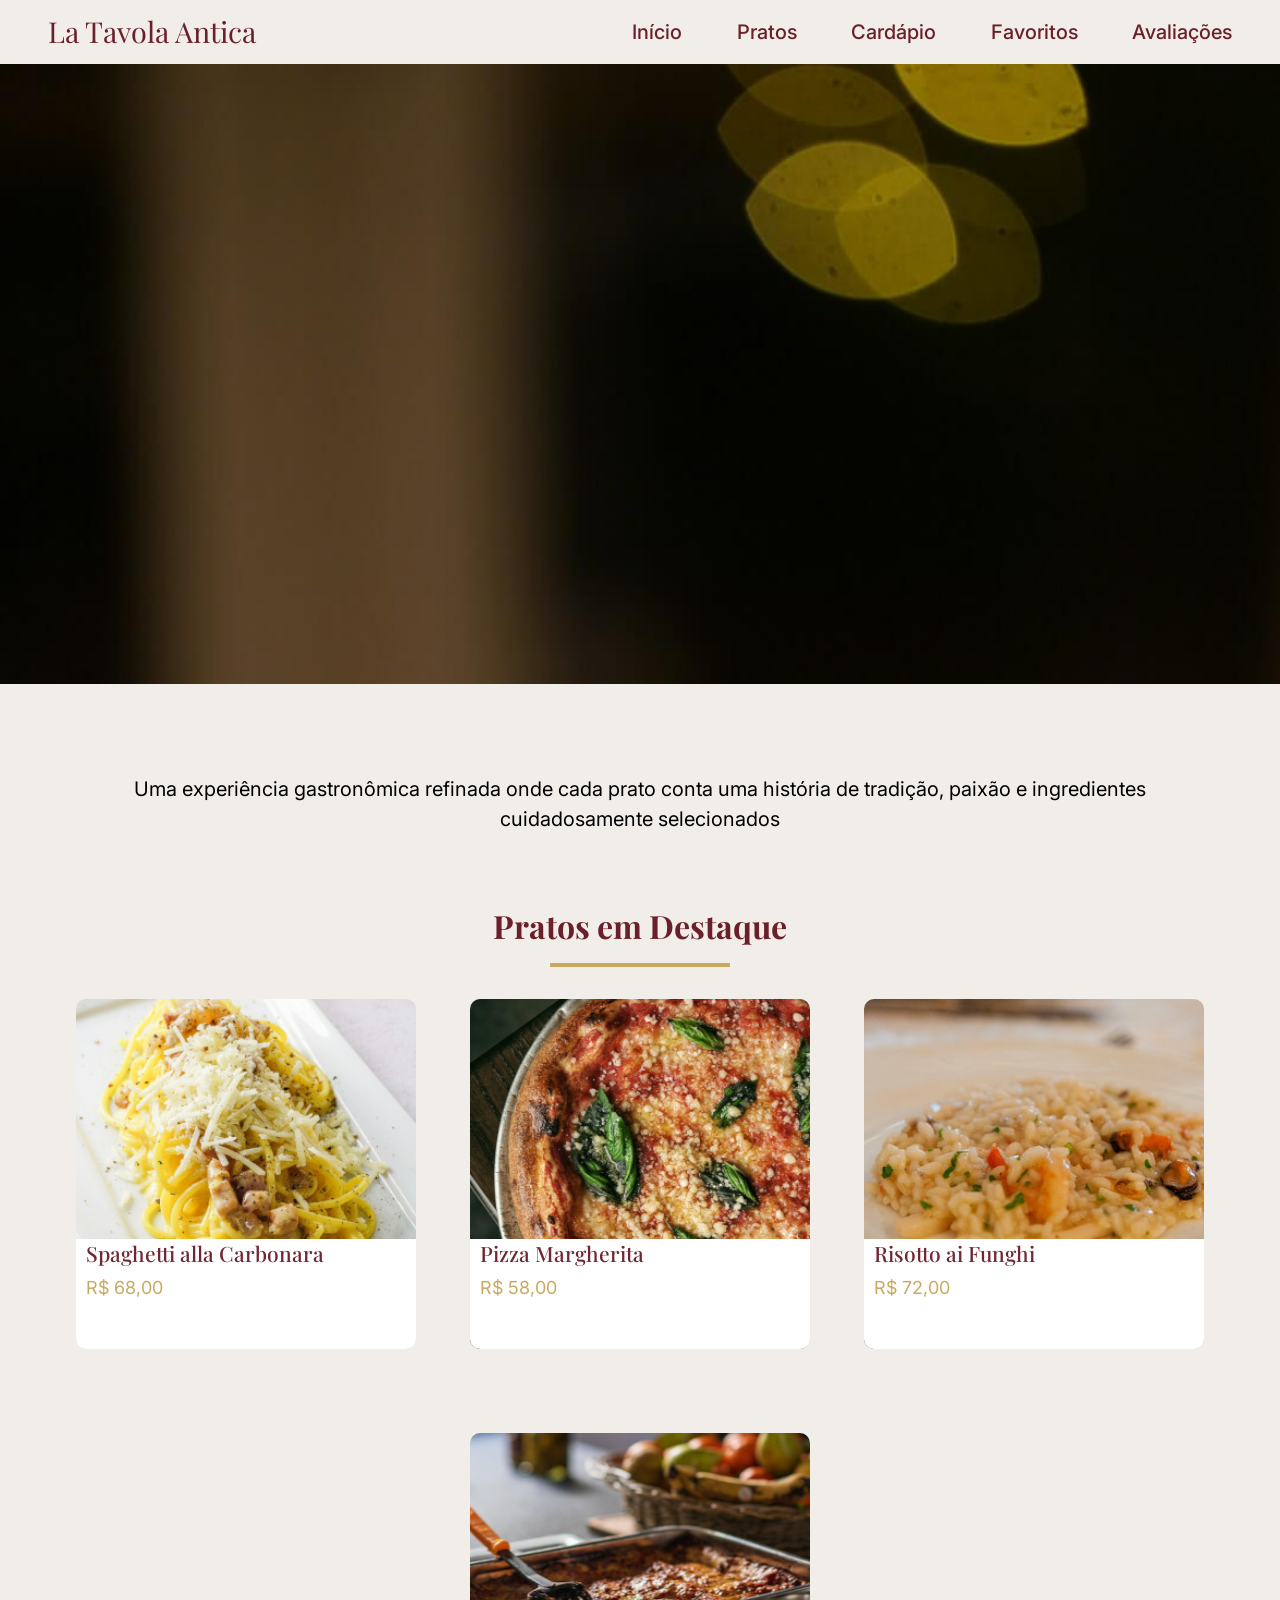
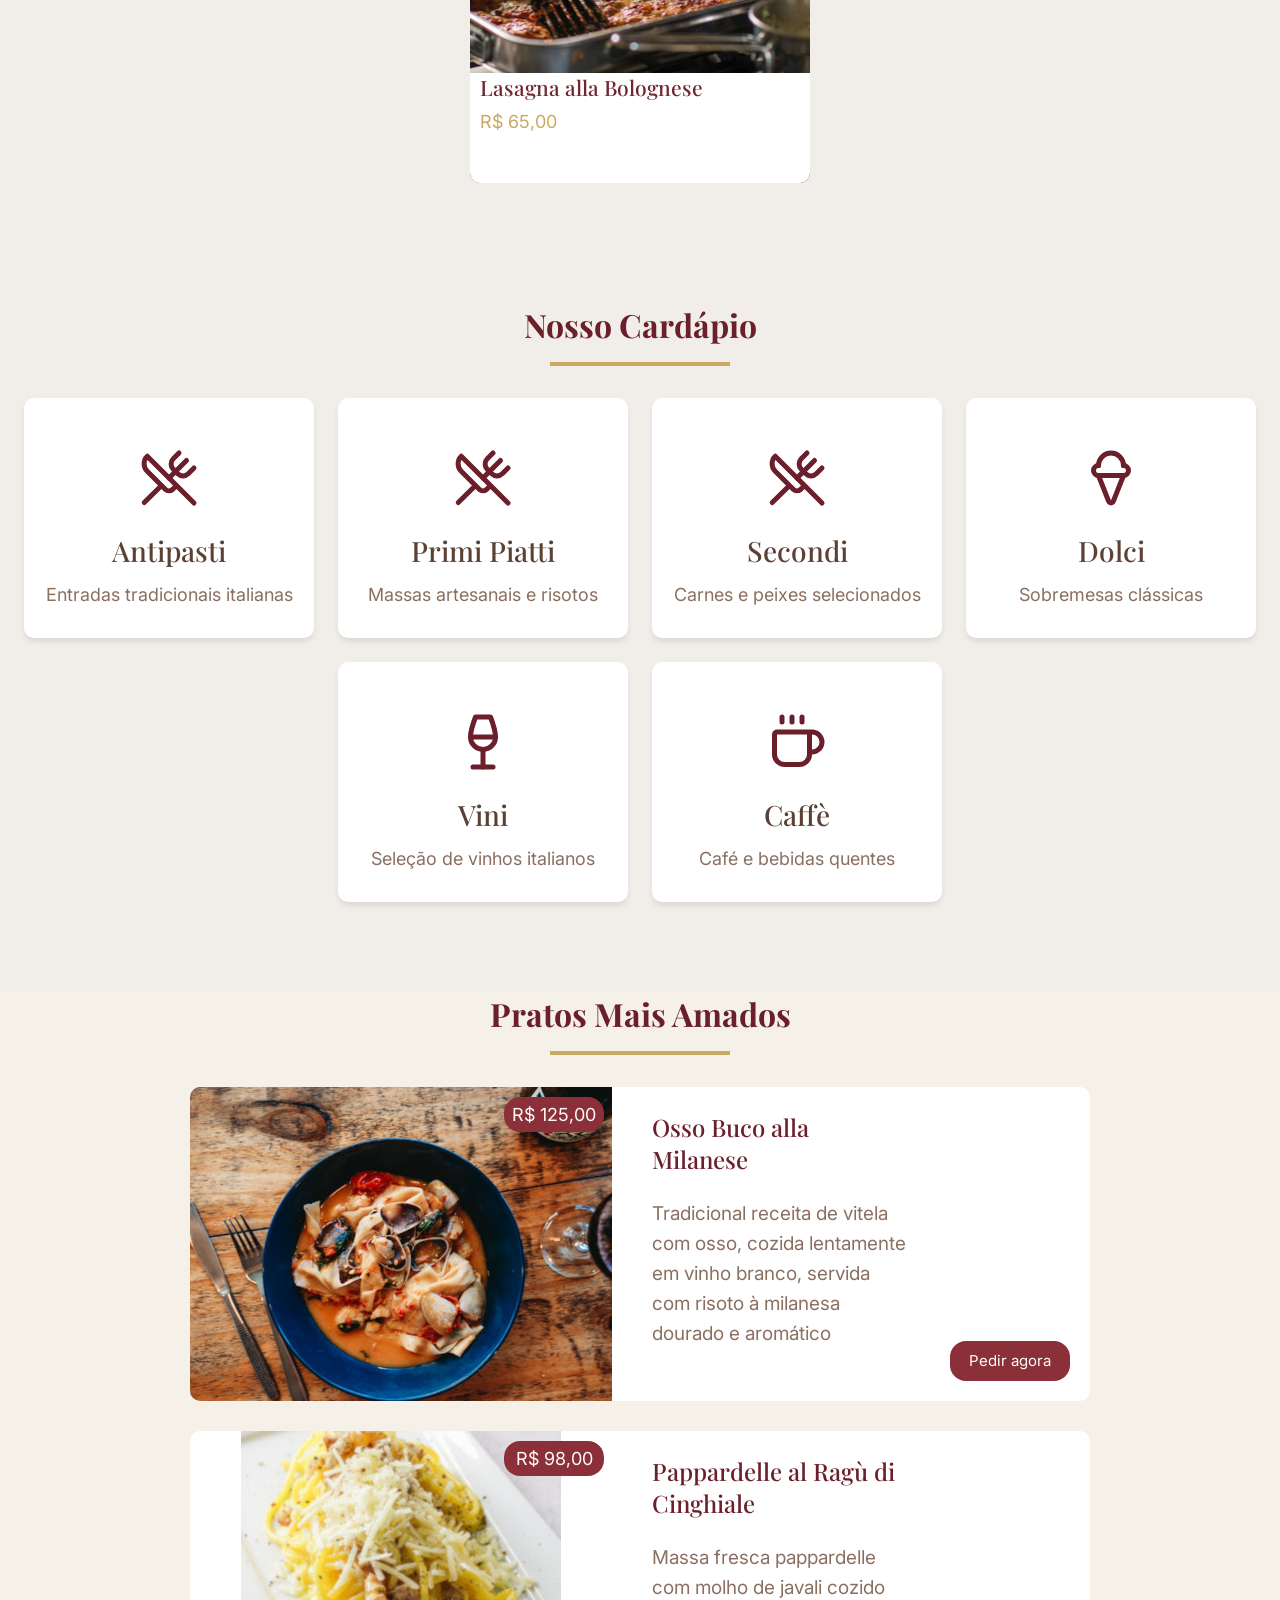
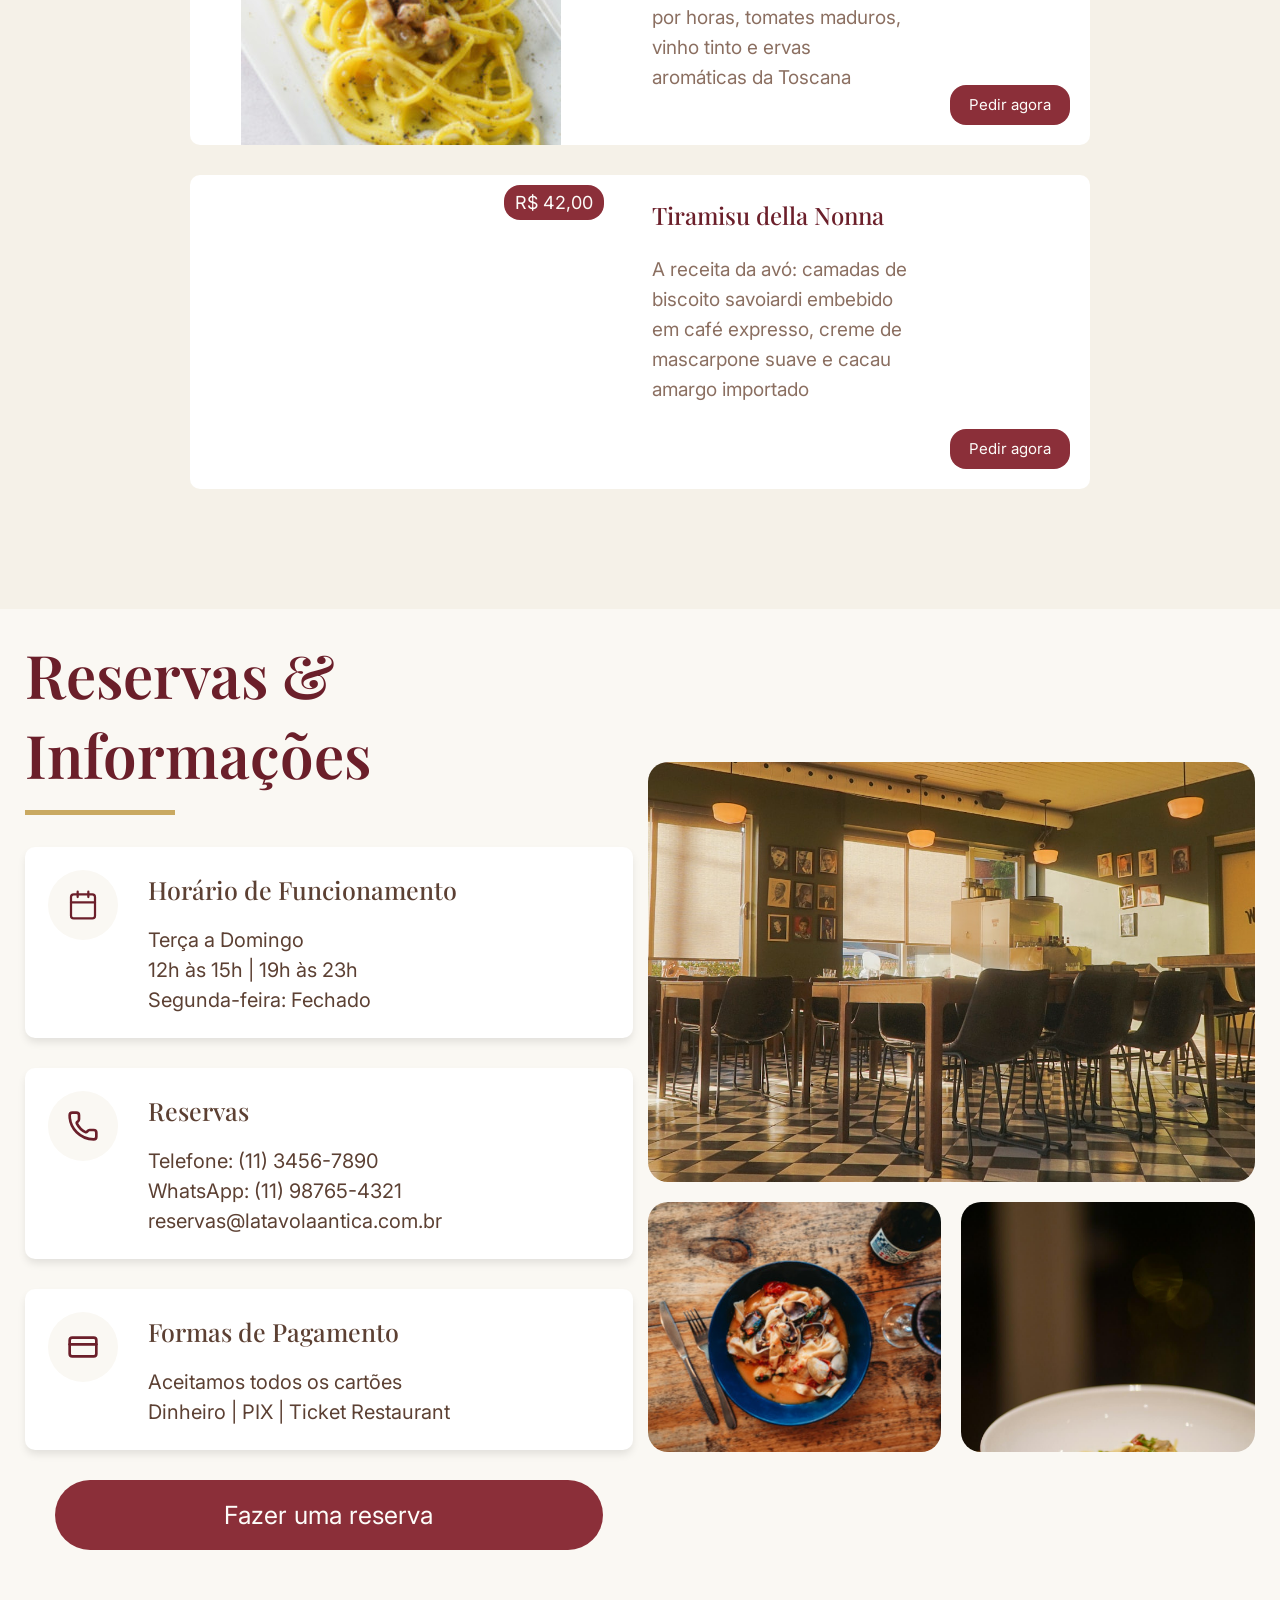
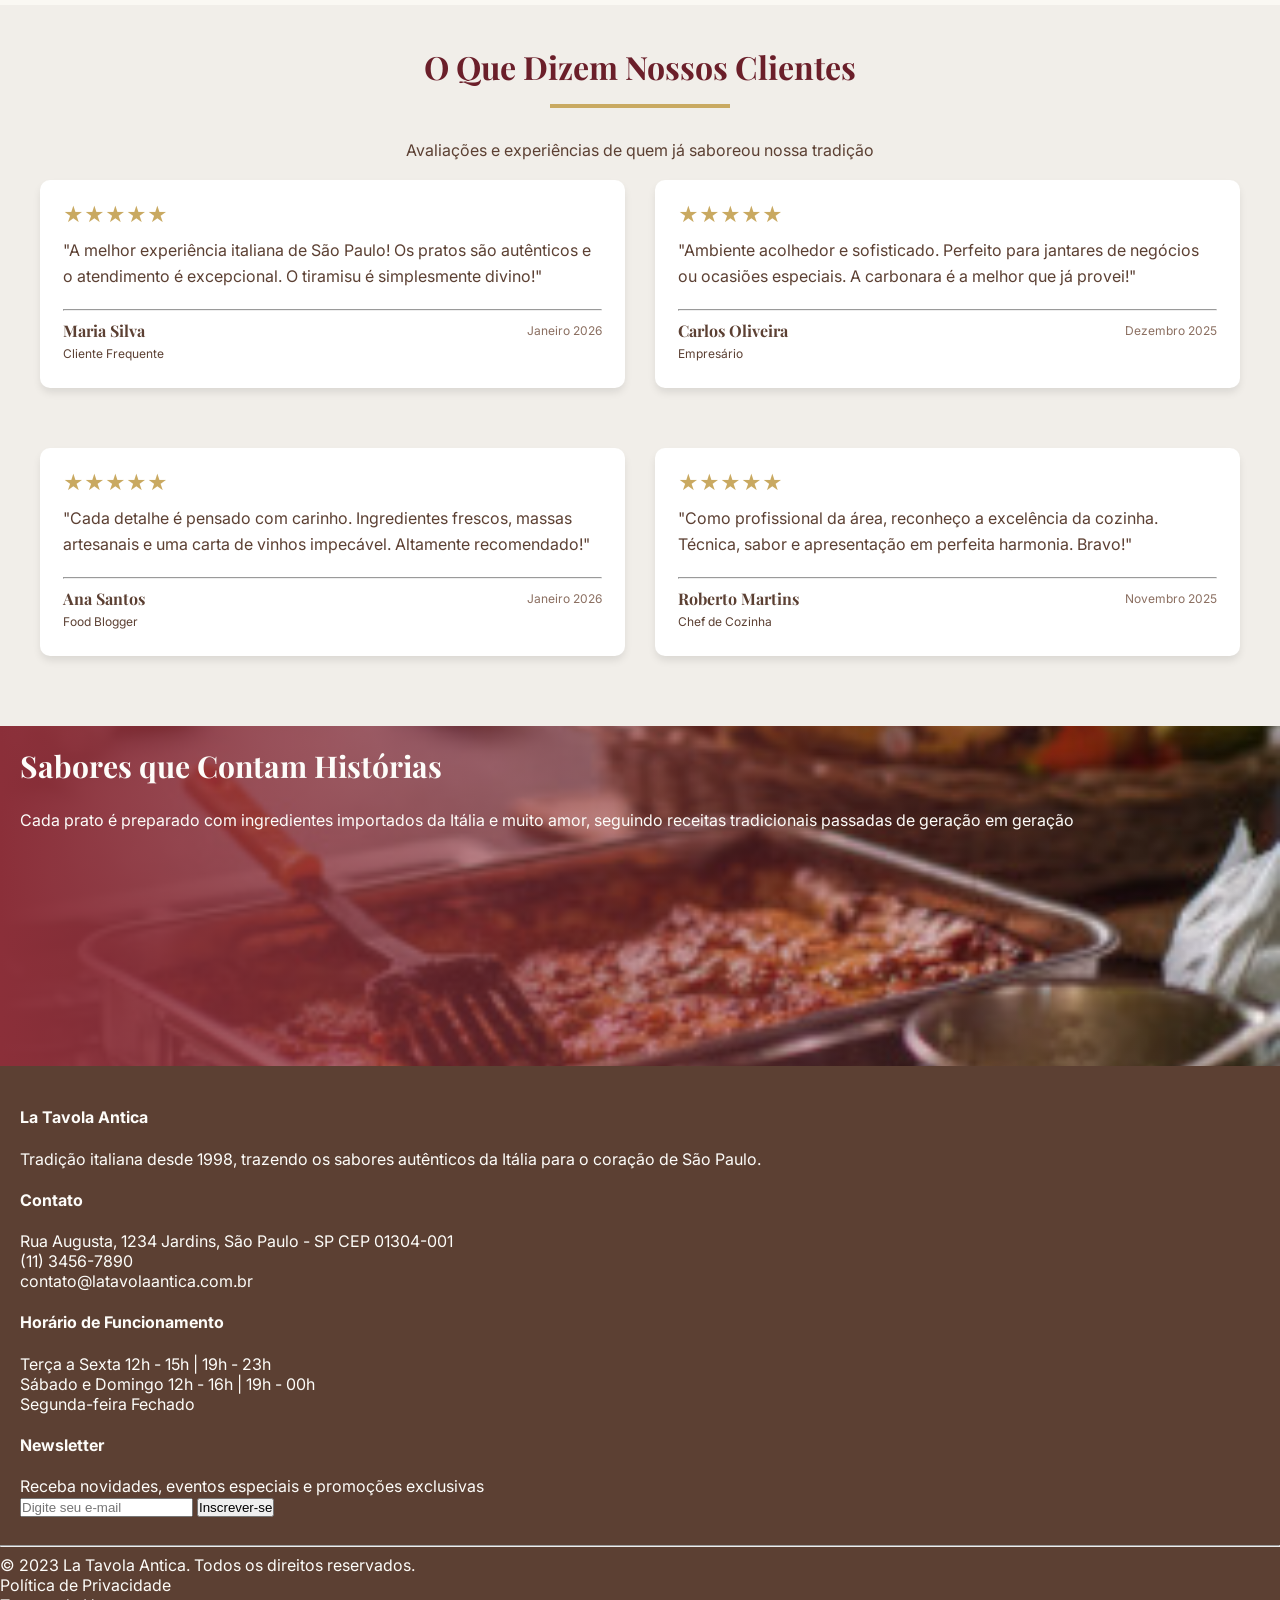
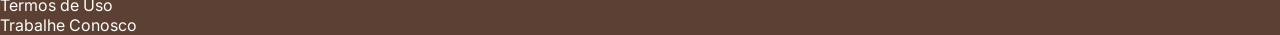
<file: la-tavola-antica/index.html>
<!doctype html>
<html lang="pt-br">
  <head>
    <meta charset="UTF-8" />
    <meta name="viewport" content="width=device-width, initial-scale=1.0" />
    <link rel="stylesheet" href="css/styles.css" />
    <title>La Tavola Antica - Restaurante de gastronomia italiana</title>
  </head>
  <body>
    <header class="main-header">
      <a class="logo" href="Voltar para o início">
        <img
          class="logo-mobile"
          src="img/icone-faca-e-garfo-cruzados-sem-fundo.png"
          alt="Icone de faca e garfo cruzados"
        />
      </a>
      <h1 class="logo-desktop">La Tavola Antica</h1>
      <div class="navegation-menu">
        <input type="checkbox" id="menu" hidden />
        <label for="menu">
          <img
            class="menu-hamburguer"
            src="img/menu-hamburguer-cor-bordo.svg"
            alt="Menu hamburguer cor branca"
          />
        </label>
        <nav>
          <ul class="list-links">
            <li>
              <a href="index.html" target="_blank" title="Voltar para o início"
                >Início</a
              >
            </li>
            <li>
              <a href="pratos.html" target="_blank" title="Acessar pratos"
                >Pratos</a
              >
            </li>
            <li>
              <a href="cardapio.html" target="_blank" title="Acessar cardápios"
                >Cardápio</a
              >
            </li>
            <li>
              <a href="favoritos.html" target="_blank" title="Acessar favoritos"
                >Favoritos</a
              >
            </li>
            <li>
              <a
                href="avaliacoes.html"
                target="_blank"
                title="Acessar avaliações"
                >Avaliações</a
              >
            </li>
          </ul>
        </nav>
      </div>
    </header>

    <!-- Hero -->
    <section class="hero">
      <div class="hero-img"></div>
      <br />
      <p>
        Uma experiência gastronômica refinada onde cada prato conta uma história
        de tradição, paixão e ingredientes cuidadosamente selecionados
      </p>
    </section>

    <!-- Destaques -->
    <section class="highlights">
      <div class="section-title">
        <h2>Pratos em Destaque</h2>
        <hr />
      </div>
      <div class="highlights-cards">
        <article class="spaghetti">
          <div class="dish-information">
            <h3>Spaghetti alla Carbonara</h3>
            <p class="price">R$ 68,00</p>
          </div>
        </article>
        <article class="pizza-margherita">
          <div class="dish-information">
            <h3>Pizza Margherita</h3>
            <p class="price">R$ 58,00</p>
          </div>
        </article>
        <article class="risotto">
          <div class="dish-information">
            <h3>Risotto ai Funghi</h3>
            <p class="price">R$ 72,00</p>
          </div>
        </article>
        <article class="lasagna">
          <div class="dish-information">
            <h3>Lasagna alla Bolognese</h3>
            <p class="price">R$ 65,00</p>
          </div>
        </article>
      </div>
    </section>

    <!-- Categorias -->
    <section class="categories">
      <div class="section-title">
        <h2>Nosso Cardápio</h2>
        <hr />
      </div>
      <div class="menu-categories">
        <a
          href="#"
          class="categorie antipasti"
          target="_blank"
          title="Categoria Antipasti entradas tradicionais italianas"
        >
          <span class="categorie-icon" aria-hidden="true">
            <svg
              xmlns="http://www.w3.org/2000/svg"
              width="60"
              height="60"
              viewBox="0 0 24 24"
              fill="none"
              stroke="#6b1f2a"
              stroke-width="2"
              stroke-linecap="round"
              stroke-linejoin="round"
              class="lucide lucide-utensils-crossed-icon lucide-utensils-crossed"
            >
              <path
                d="m16 2-2.3 2.3a3 3 0 0 0 0 4.2l1.8 1.8a3 3 0 0 0 4.2 0L22 8"
              />
              <path
                d="M15 15 3.3 3.3a4.2 4.2 0 0 0 0 6l7.3 7.3c.7.7 2 .7 2.8 0L15 15Zm0 0 7 7"
              />
              <path d="m2.1 21.8 6.4-6.3" />
              <path d="m19 5-7 7" />
            </svg>
          </span>
          <h3>Antipasti</h3>
          <p>Entradas tradicionais italianas</p>
        </a>

        <a
          href="#"
          class="categorie primi piatti"
          target="_blank"
          title="Categoria Primi Piatti massas artesanais e risotos"
        >
          <span class="categorie-icon" aria-hidden="true">
            <svg
              xmlns="http://www.w3.org/2000/svg"
              width="60"
              height="60"
              viewBox="0 0 24 24"
              fill="none"
              stroke="#6b1f2a"
              stroke-width="2"
              stroke-linecap="round"
              stroke-linejoin="round"
              class="lucide lucide-utensils-crossed-icon lucide-utensils-crossed"
            >
              <path
                d="m16 2-2.3 2.3a3 3 0 0 0 0 4.2l1.8 1.8a3 3 0 0 0 4.2 0L22 8"
              />
              <path
                d="M15 15 3.3 3.3a4.2 4.2 0 0 0 0 6l7.3 7.3c.7.7 2 .7 2.8 0L15 15Zm0 0 7 7"
              />
              <path d="m2.1 21.8 6.4-6.3" />
              <path d="m19 5-7 7" />
            </svg>
          </span>
          <h3>Primi Piatti</h3>
          <p>Massas artesanais e risotos</p>
        </a>

        <a
          href="#"
          class="categorie secondi"
          target="_blank"
          title="Categoria Secondi carnes e peixes selecionados"
        >
          <span class="categorie-icon" aria-hidden="true">
            <svg
              xmlns="http://www.w3.org/2000/svg"
              width="60"
              height="60"
              viewBox="0 0 24 24"
              fill="none"
              stroke="#6b1f2a"
              stroke-width="2"
              stroke-linecap="round"
              stroke-linejoin="round"
              class="lucide lucide-utensils-crossed-icon lucide-utensils-crossed"
            >
              <path
                d="m16 2-2.3 2.3a3 3 0 0 0 0 4.2l1.8 1.8a3 3 0 0 0 4.2 0L22 8"
              />
              <path
                d="M15 15 3.3 3.3a4.2 4.2 0 0 0 0 6l7.3 7.3c.7.7 2 .7 2.8 0L15 15Zm0 0 7 7"
              />
              <path d="m2.1 21.8 6.4-6.3" />
              <path d="m19 5-7 7" />
            </svg>
          </span>
          <h3>Secondi</h3>
          <p>Carnes e peixes selecionados</p>
        </a>

        <a
          href="#"
          class="categorie dolci"
          target="_blank"
          title="Categoria Dolci sobremesas clássicas"
        >
          <span class="categorie-icon" aria-hidden="true">
            <svg
              xmlns="http://www.w3.org/2000/svg"
              width="60"
              height="60"
              viewBox="0 0 24 24"
              fill="none"
              stroke="#6b1f2a"
              stroke-width="2"
              stroke-linecap="round"
              stroke-linejoin="round"
              class="lucide lucide-ice-cream-cone-icon lucide-ice-cream-cone"
            >
              <path d="m7 11 4.08 10.35a1 1 0 0 0 1.84 0L17 11" />
              <path d="M17 7A5 5 0 0 0 7 7" />
              <path d="M17 7a2 2 0 0 1 0 4H7a2 2 0 0 1 0-4" />
            </svg>
          </span>
          <h3>Dolci</h3>
          <p>Sobremesas clássicas</p>
        </a>

        <a
          href="#"
          class="categorie vini"
          target="_blank"
          title="Categoria Vini seleção de vinhos italianos"
        >
          <span class="categorie-icon" aria-hidden="true">
            <svg
              xmlns="http://www.w3.org/2000/svg"
              width="60"
              height="60"
              viewBox="0 0 24 24"
              fill="none"
              stroke="#6b1f2a"
              stroke-width="2"
              stroke-linecap="round"
              stroke-linejoin="round"
              class="lucide lucide-wine-icon lucide-wine"
            >
              <path d="M8 22h8" />
              <path d="M7 10h10" />
              <path d="M12 15v7" />
              <path
                d="M12 15a5 5 0 0 0 5-5c0-2-.5-4-2-8H9c-1.5 4-2 6-2 8a5 5 0 0 0 5 5Z"
              />
            </svg>
          </span>
          <h3>Vini</h3>
          <p>Seleção de vinhos italianos</p>
        </a>

        <a
          href="#"
          class="categorie caffe"
          target="_blank"
          title="Categoria Caffè café e bebidas quentes"
        >
          <span class="categorie-icon" aria-hidden="true">
            <svg
              xmlns="http://www.w3.org/2000/svg"
              width="60"
              height="60"
              viewBox="0 0 24 24"
              fill="none"
              stroke="#6b1f2a"
              stroke-width="2"
              stroke-linecap="round"
              stroke-linejoin="round"
              class="lucide lucide-coffee-icon lucide-coffee"
            >
              <path d="M10 2v2" />
              <path d="M14 2v2" />
              <path
                d="M16 8a1 1 0 0 1 1 1v8a4 4 0 0 1-4 4H7a4 4 0 0 1-4-4V9a1 1 0 0 1 1-1h14a4 4 0 1 1 0 8h-1"
              />
              <path d="M6 2v2" />
            </svg>
          </span>
          <h3>Caffè</h3>
          <p>Café e bebidas quentes</p>
        </a>
      </div>
    </section>

    <!-- Pratos mais amados -->
    <section class="favorite-dishes">
      <div class="section-title">
        <h2>Pratos Mais Amados</h2>
        <hr />
      </div>

      <!-- Osso Buco -->
      <article class="card-dishes">
        <div class="dish osso-buco">
          <header class="dish-image">
            <a
              href="#"
              class="button"
              target="_blank"
              title="Pedir agora prato Osso Buco alla Milanese"
              >R$ 125,00</a
            >
            <img
              src="img/osso-buco-alla-milanese-v3.jpg"
              alt="Imagem do prato Osso Buco alla ilanese"
            />
          </header>
          <div class="dish-description">
            <h3>Osso Buco alla Milanese</h3>
            <p>
              Tradicional receita de vitela com osso, cozida lentamente em vinho
              branco, servida com risoto à milanesa dourado e aromático
            </p>
          </div>
          <footer>
            <a href="#" class="button" target="_blank">Pedir agora</a>
          </footer>
        </div>

        <!-- Pappardelle al Ragù di Cinghiale -->
        <div class="dish pappardelle-al-ragù-di-cinghiale">
          <header class="dish-image">
            <a
              href="#"
              class="button"
              target="_blank"
              title="Pedir agora prato Pappardelle al Ragù di Cinghiale"
              >R$ 98,00</a
            >
            <picture>
              <!-- Tela maior (desktop) -->
              <source
                media="(min-width: 768px)"
                srcset="img/pappardelle-al-ragù-di-cinghiale-768.jpg"
              />

              <!-- Mobile (padrão) -->
              <img
                src="img/pappardelle-al-ragù-di-cinghiale-mobile2.jpg"
                alt="Imagem do prato Pappardelle al Ragù di Cinghiale"
              />
            </picture>
          </header>
          <div class="dish-description">
            <h3>Pappardelle al Ragù di Cinghiale</h3>
            <p>
              Massa fresca pappardelle com molho de javali cozido por horas,
              tomates maduros, vinho tinto e ervas aromáticas da Toscana
            </p>
          </div>
          <footer>
            <a href="#" class="button" target="_blank">Pedir agora</a>
          </footer>
        </div>
        <div class="dish tiramisu-della-nonna">
          <header class="dish-image">
            <a
              href="#"
              class="button"
              target="_blank"
              title="Pedir agora prato Tiramisu della Nonna"
              >R$ 42,00</a
            >
            <picture>
              <!-- Tela maior (tablet) -->
              <source
                media="(min-width: 768px)"
                srcset="img/tiramisu-della-nonna-768.jpg"
              />

              <!-- Mobile (padrão) -->
              <img
                src="img/tiramisu-della-nonna-v2.jpg"
                alt="Imagem do prato Tiramisu della Nonna"
              />
            </picture>
          </header>
          <div class="dish-description">
            <h3>Tiramisu della Nonna</h3>
            <p>
              A receita da avó: camadas de biscoito savoiardi embebido em café
              expresso, creme de mascarpone suave e cacau amargo importado
            </p>
          </div>
          <footer>
            <a href="#" class="button" target="_blank">Pedir agora</a>
          </footer>
        </div>
      </article>
    </section>

    <!-- Formas de pagamento -->
    <section class="payments">
      <div class="text-content">
        <div class="section-title">
          <h2>Reservas & Informações</h2>
          <hr />
        </div>
        <div class="opening-hours base-box">
          <!-- Icone de calendário -->
          <div class="icon">
            <svg
              xmlns="http://www.w3.org/2000/svg"
              width="32"
              height="32"
              viewBox="0 0 24 24"
              fill="none"
              stroke="#6b1f2a"
              stroke-width="1.6875"
              stroke-linecap="round"
              stroke-linejoin="round"
              class="lucide lucide-calendar-icon lucide-calendar"
            >
              <path d="M8 2v4" />
              <path d="M16 2v4" />
              <rect width="18" height="18" x="3" y="4" rx="2" />
              <path d="M3 10h18" />
            </svg>
          </div>
          <!-- Conteúdo -->
          <div class="content">
            <h3>Horário de Funcionamento</h3>
            <p>
              Terça a Domingo <br />
              12h às 15h | 19h às 23h <br />
              Segunda-feira: Fechado
            </p>
          </div>
        </div>
        <div class="reservations base-box">
          <!-- Icone de telefone -->
          <div class="icon">
            <svg
              xmlns="http://www.w3.org/2000/svg"
              width="32"
              height="32"
              viewBox="0 0 24 24"
              fill="none"
              stroke="#6b1f2a"
              stroke-width="2"
              stroke-linecap="round"
              stroke-linejoin="round"
              class="lucide lucide-phone-icon lucide-phone"
            >
              <path
                d="M13.832 16.568a1 1 0 0 0 1.213-.303l.355-.465A2 2 0 0 1 17 15h3a2 2 0 0 1 2 2v3a2 2 0 0 1-2 2A18 18 0 0 1 2 4a2 2 0 0 1 2-2h3a2 2 0 0 1 2 2v3a2 2 0 0 1-.8 1.6l-.468.351a1 1 0 0 0-.292 1.233 14 14 0 0 0 6.392 6.384"
              />
            </svg>
          </div>

          <!-- Conteúdo -->
          <div class="content">
            <h3>Reservas</h3>
            <p>
              Telefone: (11) 3456-7890<br />
              WhatsApp: (11) 98765-4321<br />
              reservas@latavolaantica.com.br
            </p>
          </div>
        </div>
        <div class="payment-methods base-box">
          <!-- Icone de cartão de crédito -->
          <div class="icon">
            <svg
              xmlns="http://www.w3.org/2000/svg"
              width="32"
              height="32"
              viewBox="0 0 24 24"
              fill="none"
              stroke="#6b1f2a"
              stroke-width="2"
              stroke-linecap="round"
              stroke-linejoin="round"
              class="lucide lucide-credit-card-icon lucide-credit-card"
            >
              <rect width="20" height="14" x="2" y="5" rx="2" />
              <line x1="2" x2="22" y1="10" y2="10" />
            </svg>
          </div>

          <!-- Conteúdo -->
          <div class="content">
            <h3>Formas de Pagamento</h3>
            <p>
              Aceitamos todos os cartões <br />
              Dinheiro | PIX | Ticket Restaurant
            </p>
          </div>
        </div>
        <a class="button" href="#" target="_blank" title="Fazer uma reserva"
          >Fazer uma reserva</a
        >
      </div>
      <div class="image-content">
        <div class="image-restaurant photo-large">
          <img
            src="img/imagem-area-comum.jpg"
            alt="Área comum do restaurante"
          />
        </div>
        <div class="image-dish .photo-small">
          <img src="img/osso-buco-alla-milanese-480.jpg" alt="" />
        </div>
        <div class="image-opening .photo-small">
          <img src="img/imagem-banner-principal.jpg" alt="" />
        </div>
      </div>
    </section>

    <!-- Depoimentos  -->
    <section class="testimonials">
      <div class="section-title">
        <h2>O Que Dizem Nossos Clientes</h2>
        <hr />
        <p>Avaliações e experiências de quem já saboreou nossa tradição</p>
      </div>
      <div class="testimonials-conteiner">
        <article class="testimonial-first testimonial base-box">
          <header class="client-rating">
            <div class="rating">
              <span class="star">★★★★★</span>
            </div>
            <p>
              "A melhor experiência italiana de São Paulo! Os pratos são
              autênticos e o atendimento é excepcional. O tiramisu é
              simplesmente divino!"
            </p>
            <hr />
          </header>
          <footer class="client-profile">
            <span class="client-description">
              <h4 class="client-name">Maria Silva</h4>
              <p class="client-status">Cliente Frequente</p>
            </span>
            <p class="date">Janeiro 2026</p>
          </footer>
        </article>
        <article class="testimonial-second testimonial base-box">
          <header class="client-rating">
            <div class="rating">
              <span class="star">★★★★★</span>
            </div>
            <p>
              "Ambiente acolhedor e sofisticado. Perfeito para jantares de
              negócios ou ocasiões especiais. A carbonara é a melhor que já
              provei!"
            </p>
            <hr />
          </header>
          <footer class="client-profile">
            <span class="client-description">
              <h4 class="client-name">Carlos Oliveira</h4>
              <p class="client-status">Empresário</p>
            </span>
            <p class="date">Dezembro 2025</p>
          </footer>
        </article>
        <article class="testimonial-third testimonial base-box">
          <header class="client-rating">
            <div class="rating">
              <span class="star">★★★★★</span>
            </div>
            <p>
              "Cada detalhe é pensado com carinho. Ingredientes frescos, massas
              artesanais e uma carta de vinhos impecável. Altamente
              recomendado!"
            </p>
            <hr />
          </header>
          <footer class="client-profile">
            <span class="client-description">
              <h4 class="client-name">Ana Santos</h4>
              <p class="client-status">Food Blogger</p>
            </span>
            <p class="date">Janeiro 2026</p>
          </footer>
        </article>
        <article class="testimonial-fourth testimonial base-box">
          <header class="client-rating">
            <div class="rating">
              <span class="star">★★★★★</span>
            </div>
            <p>
              "Como profissional da área, reconheço a excelência da cozinha.
              Técnica, sabor e apresentação em perfeita harmonia. Bravo!"
            </p>
            <hr />
          </header>
          <footer class="client-profile">
            <span class="client-description">
              <h4 class="client-name">Roberto Martins</h4>
              <p class="client-status">Chef de Cozinha</p>
            </span>
            <p class="date">Novembro 2025</p>
          </footer>
        </article>
      </div>
    </section>

    <!-- Rodapé -->
    <footer class="impotant-informations">
      <header class="footer-header">
        <h3>Sabores que Contam Histórias</h3>
        <p>
          Cada prato é preparado com ingredientes importados da Itália e muito
          amor, seguindo receitas tradicionais passadas de geração em geração
        </p>
      </header>

      <section class="footer-content">

      <section class="footer-introduction">
        <h4>La Tavola Antica</h4>
        <p>
          Tradição italiana desde 1998, trazendo os sabores autênticos da Itália
          para o coração de São Paulo.
        </p>
        <span class="facebook-icon"></span>
        <span class="instagram-icon"></span>
        <span class="youtube-icon"></span>
      </section>

      <section class="footer-contact">
        <h4>Contato</h4>
        <p class="location">
          Rua Augusta, 1234 Jardins, São Paulo - SP CEP 01304-001
        </p>
        <p class="phone-number">(11) 3456-7890</p>
        <p class="email">contato@latavolaantica.com.br</p>
      </section>

      <section class="footer-opening-hours">
        <h4>Horário de Funcionamento</h4>
        <p>Terça a Sexta 12h - 15h | 19h - 23h</p>
        <p>Sábado e Domingo 12h - 16h | 19h - 00h</p>
        <p>Segunda-feira Fechado</p>
      </section>

      <section class="footer-newsletter">
        <h4>Newsletter</h4>
        <p>Receba novidades, eventos especiais e promoções exclusivas</p>

        <form class="newsletter-form" action="#" method="post">
          <input
            type="email"
            name="email"
            placeholder="Digite seu e-mail"
            required
          />
          <button type="submit">Inscrever-se</button>
        </form>
      </section>

      </section>

      <footer>
        <hr />
        <p>&copy; 2023 La Tavola Antica. Todos os direitos reservados.</p>
        <p>Política de Privacidade</p>
        <p>Termos de Uso</p>
        <p>Trabalhe Conosco</p>
      </footer>
    </footer>
  </body>
</html>
</file>
<file: la-tavola-antica/css/styles.css>
@import url(global.css);
@import url(header.css);
@import url(hero.css);
@import url(highlights.css);
@import url(categories.css);
@import url(favorite-dishes.css);
@import url(payments.css);
@import url(testimonials.css);
@import url(footer.css);
</file>
